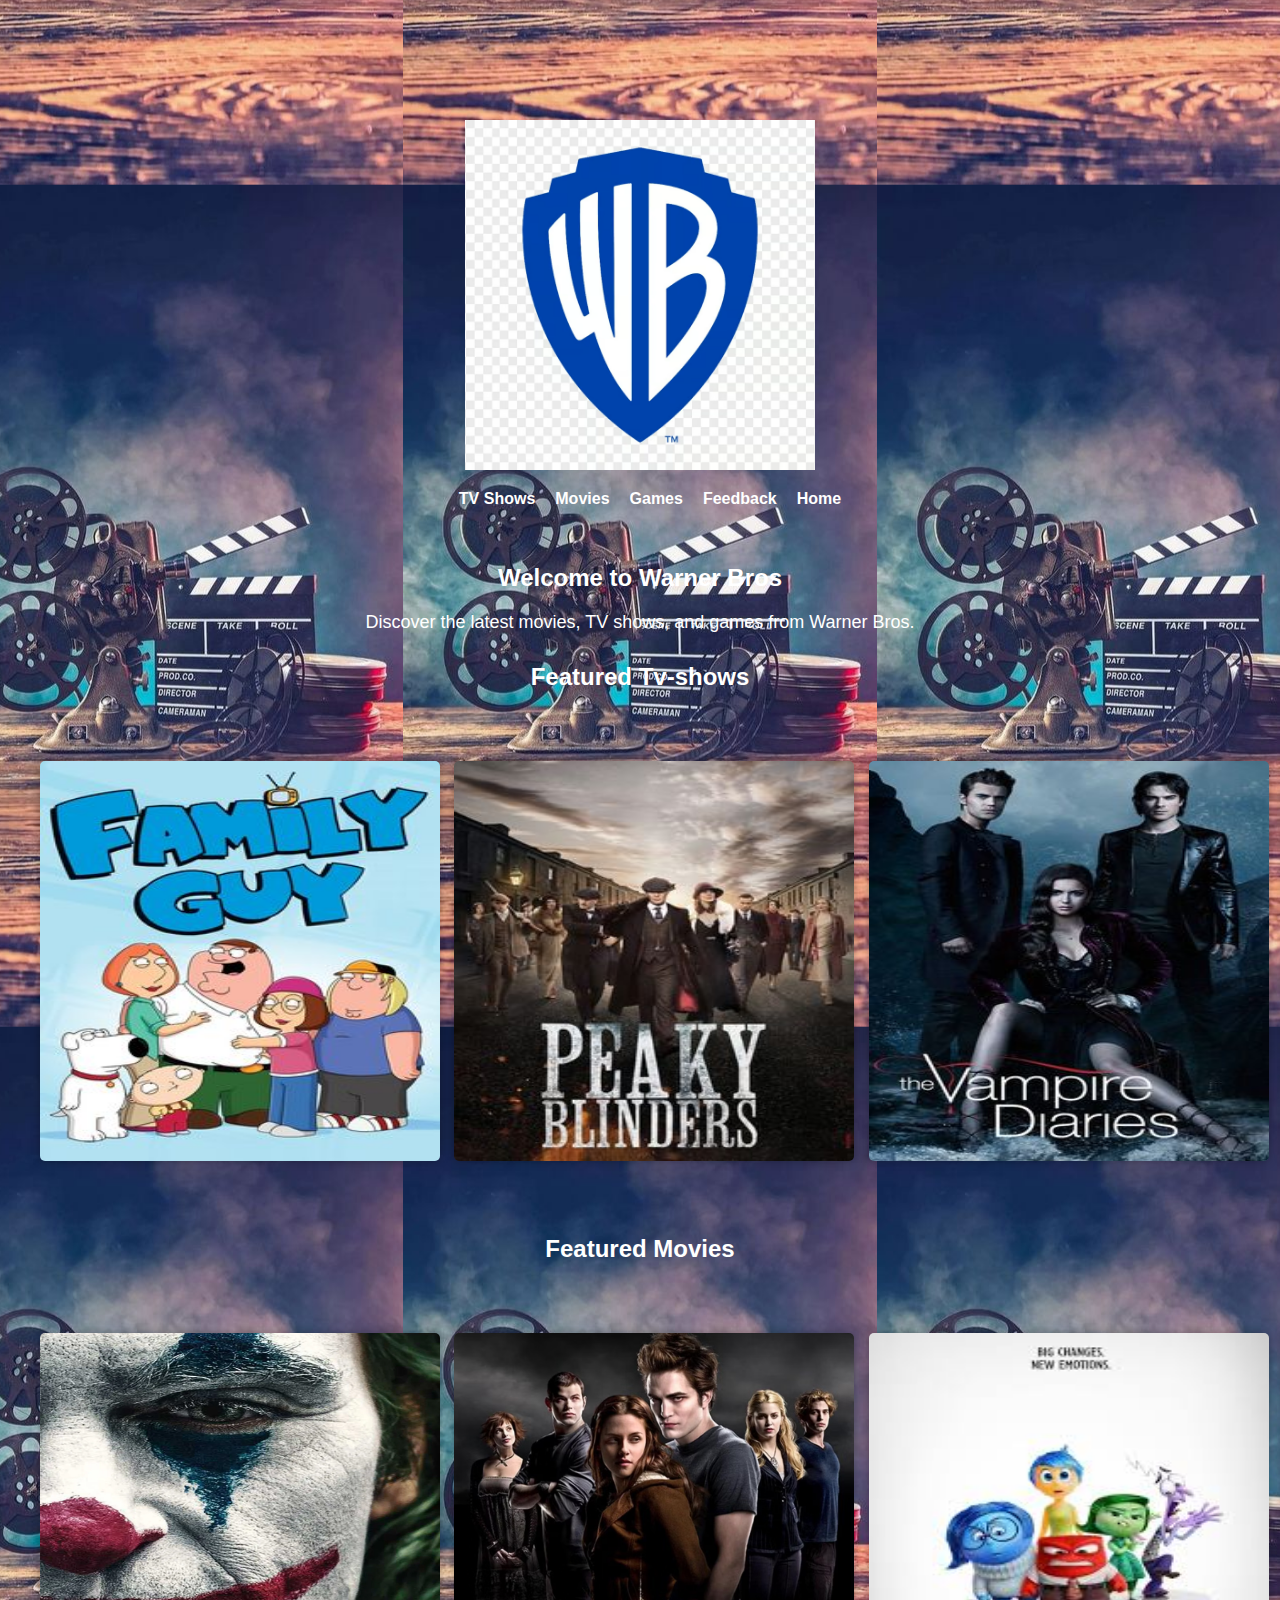
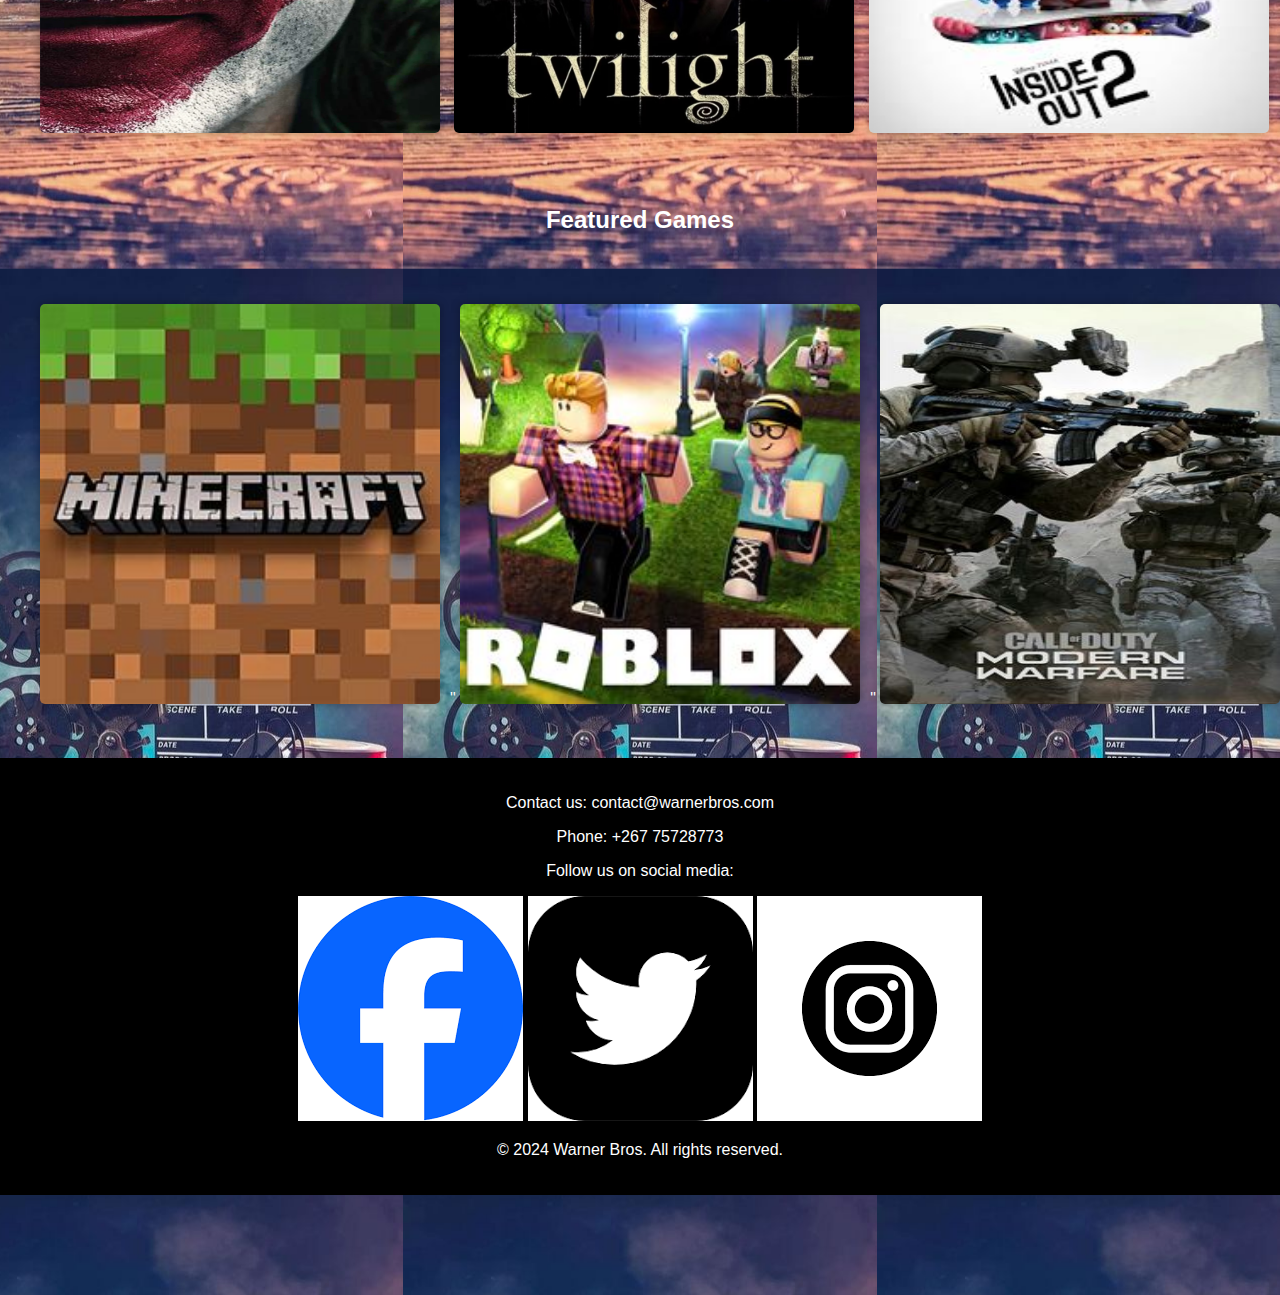
<file: index.html>
<!DOCTYPE html>
<html lang="en">
<head>
    <meta charset="UTF-8">
    <meta name="viewport" content="width=device-width, initial-scale=1.0">
    <title>Warner Bros</title>
    <link href="style.css"  rel="stylesheet">
</head>
<body>
    <header>
        <div class="container">
            <img src="warner.avif" width="350" height="350"/>
            <button class="menu-btn">&#9776;</button>
            <nav class="main-nav">
     <ul>
        <li><a href="TV Shows.html">TV Shows</a></li>
        <li><a href="Movies.html">Movies</a></li>
        <li><a href="Games.html">Games</a></li>
        <li><a href="Feedback.html">Feedback</a></li>
        <li><a href="index.html">Home</a></li>
    </ul>
</nav>

        </div> 
    </header>
    <section id="hero">
        <div class="container">
   <h2>Welcome to Warner Bros</h2>
            <p>Discover the latest movies, TV shows, and games from Warner Bros.</p>
           </div>
    </section>
     <h2>Featured Tv-shows</h2>
 <section id="featured-tv-shows" class="featured-section">
             <div class="container">
            <img src="familyguy.jpg"width="400" height="400"/>
            <img src="peakyblinders.jpg"width="400" height="400"/>
            <img src="vampirediaries.jpg"width="400" height="400"/> 
            <img src="friends.jpg"width="400" height="400"/>
            <img src="breakingbad.jpg"width="400" height="400"/>
            <img src="stranger.jpg"width="400" height="400"/>
            <img src="gameothrones.jpg"width="400" height="400"/>
            <img src="thewitcher.jpg" width="400" height="400"/>
              </div>
        </div>
    </section>
     <h2>Featured Movies</h2>
        <section id="featured-movies" class="featured-section">         
            <div class="container">           
            <img src="Joker.webp" width="400" height="400"/>
            <img src="twilight.avif" width="400" height="400"/>
            <img src="insideout.jpg" width="400" height="400"/>
            <img src="harrypotter.jpg" width="400" height="400"/>
            <img src="avengers 2.jpg" width="400" height="400"/>
            <img src="theshaw.jpg" width="400" height="400"/>
            <img src="inception.jpg" width="400" height="400"/>
            <img src="forestgump.jpg" width="400" height="400"/>            
             </div>
        </div>
    </section>
     <h2>Featured Games</h2>
    <section id="featured-games" class="featured-section">
     <div class="container">
            <img src="minecraft.jpg" width="400" height="400"/>" 
            <img src="roblox.jpg" width="400" height="400"/>" 
            <img src="cod.jpg" width="400" height="400"/>" 
            <img src="fortnite.jpg" width="400" height="400"/>" 
            <img src="zelda2.jpg" width="400" height="400"/>" 
            <img src="assassincreed.jpg" width="400" height="400"/>" 
            <img src="godofwar.jpg" width="400" height="400"/>" 
            <img src="readdeadredemption2.jpg" width="400" height="400"/>" 
             </div>
        </div>
    </section> 
            
    <footer>
        <div class="container"> 
            <div class="footer-info">
                <p>Contact us: contact@warnerbros.com</p>
                <p>Phone: +267 75728773</p>
                <p>Follow us on social media:</p>
                <div class="social-links">
                <a href="https://www.facebook.com/WarnerBrosEnt" target="_blank"><img src="facebook.png" alt="Facebook"></a>
                <a href="https://twitter.com/WarnerBrosEnt" target="_blank"><img src="twitter.png" alt="twitter"></a>
                <a href="https://www.instagram.com/warnerbrosentertainment/" target="_blank"><img src="instagram.png" alt="Instagram"></a>
            </div>
                </div>
            </div>
            <p>&copy; 2024 Warner Bros. All rights reserved.</p>
        </div> 
    </footer>
    <script src="script.js"></script> 
</body>
</html>
</file>
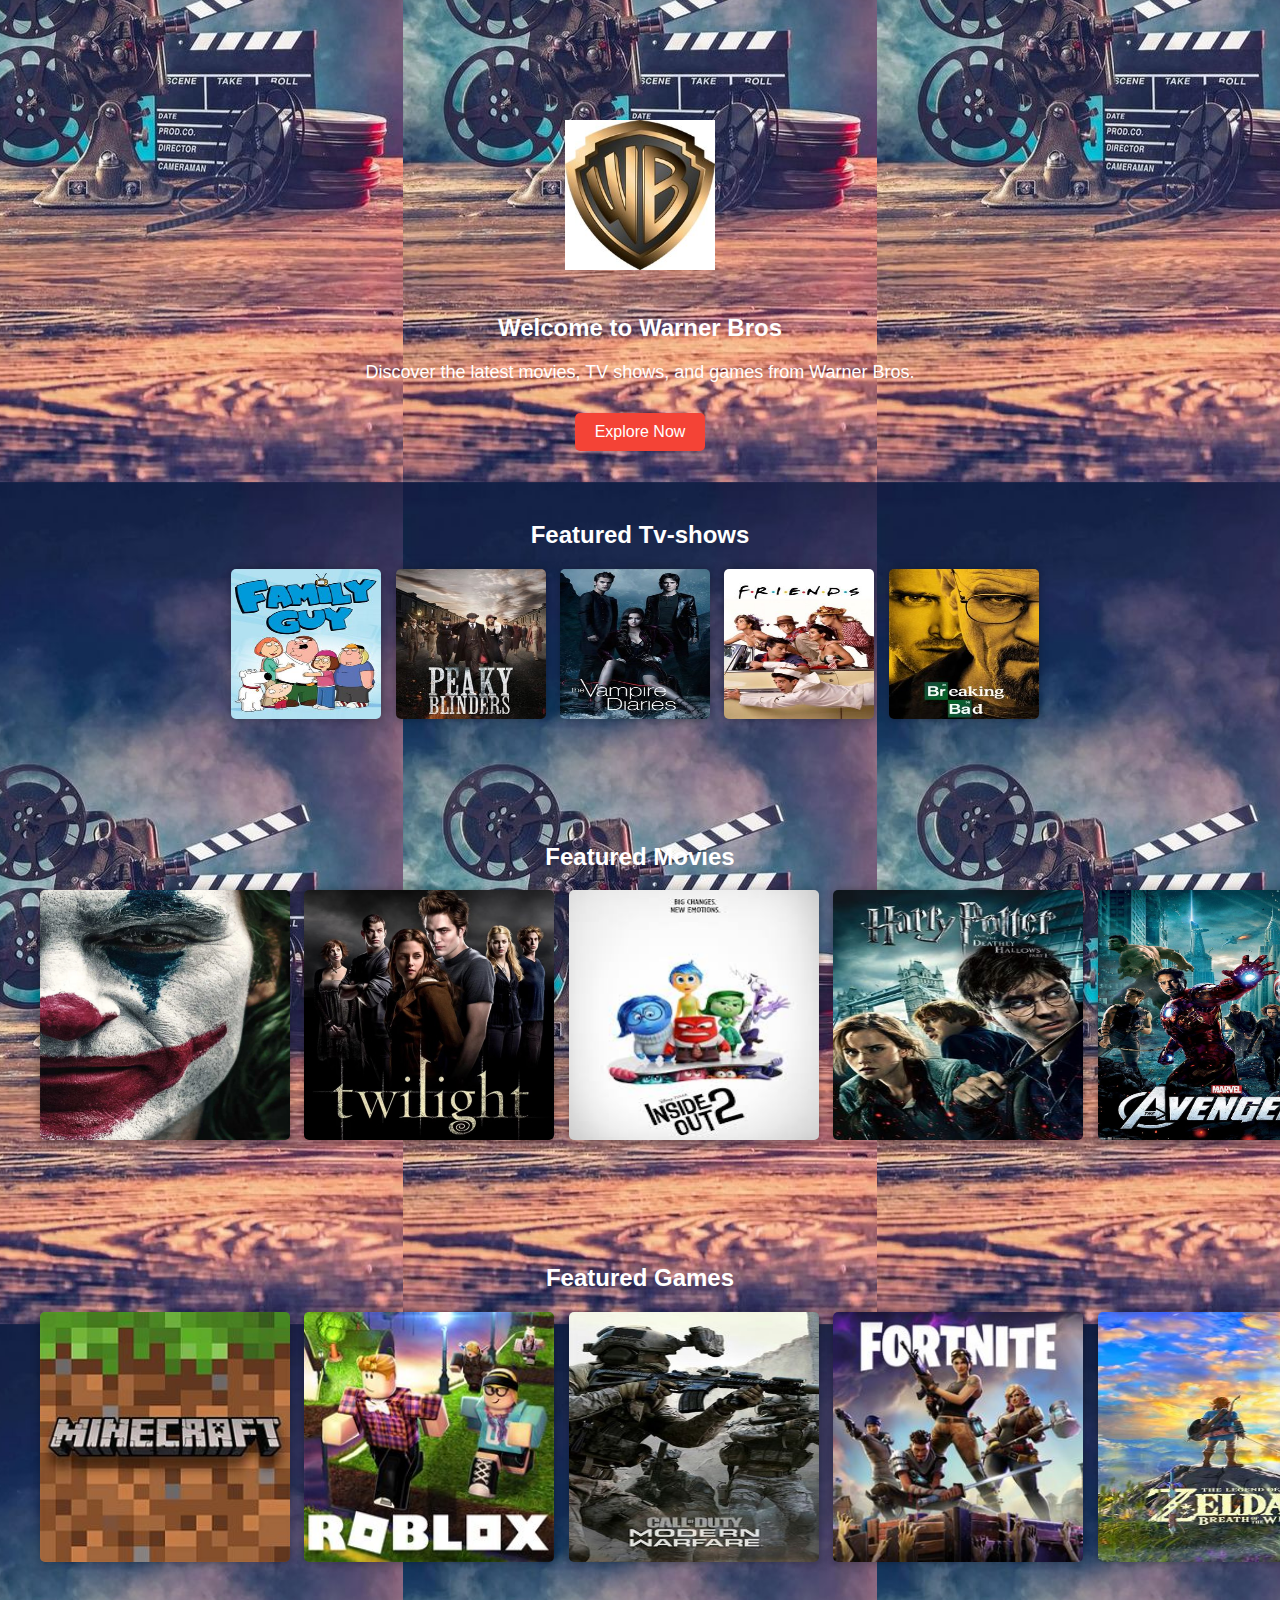
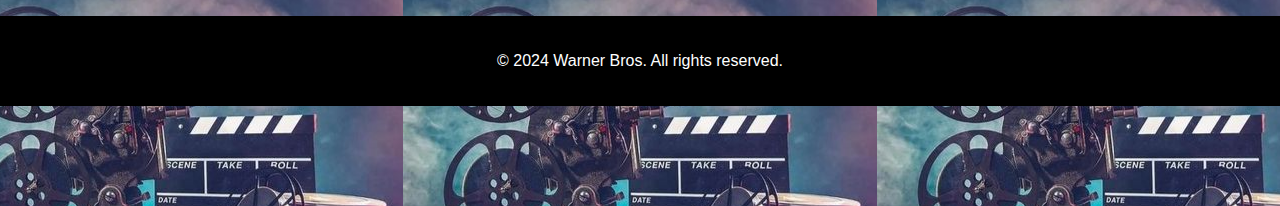
<file: collections.html>
<!DOCTYPE html>
<html lang="en">
<head>
    <meta charset="UTF-8">
    <meta name="viewport" content="width=device-width, initial-scale=1.0">
    <title>Warner Bros</title>
    <link href="style.css"  rel="stylesheet">
</head>
<body>
    <header>
       <img src="warnerlogo.jpg" width="150" height="150"/>
        
    </header>
    <section id="hero">
        <div class="container">
   <h2>Welcome to Warner Bros</h2>
            <p>Discover the latest movies, TV shows, and games from Warner Bros.</p>
            <a href="#" class="btn">Explore Now</a>
    </div>
    </section>
            
        <section id="featured-tv-shows" class="featured-section">
        <div class="container">
            <h2>Featured Tv-shows</h2>
            <img src="familyguy.jpg" width="150" height="150"/>
            <img src="peakyblinders.jpg" width="150" height="150"/>
            <img src="vampirediaries.jpg" width="150" height="150"/> 
            <img src="friends.jpg" width="150" height="150"/>
           <img src="breakingbad.jpg" width="150" height="150"/>
              </div>
        </div>
    </section>

        <section id="featured-movies" class="featured-section">
        <div class="container">
            <h2>Featured Movies</h2>
            <img src="Joker.webp" width="250" height="250"/>
            <img src="twilight.avif" width="250" height="250"/>
            <img src="insideout.jpg" width="250" height="250"/>
            <img src="harrypotter.jpg" width="250" height="250"/>
            <img src="avengers 2.jpg" width="250" height="250"/>
             </div>
        </div>
    </section>
        </section>
 <section id="featured-games" class="featured-section">
        <div class="container">
            <h2>Featured Games</h2>
            <img src="minecraft.jpg" width="250" height="250"/>
            <img src="roblox.jpg" width="250" height="250"/>
            <img src="cod.jpg" width="250" height="250"/>
            <img src="fortnite.jpg" width="250" height="250"/>
            <img src="zelda2.jpg" width="250" height="250"/>
             </div>
        </div>
    </section> 
            
    <footer>
        <div class="container"> 
        <p>&copy; 2024 Warner Bros. All rights reserved.</p>
   </div>
    </footer>
</body>
</html>
</file>
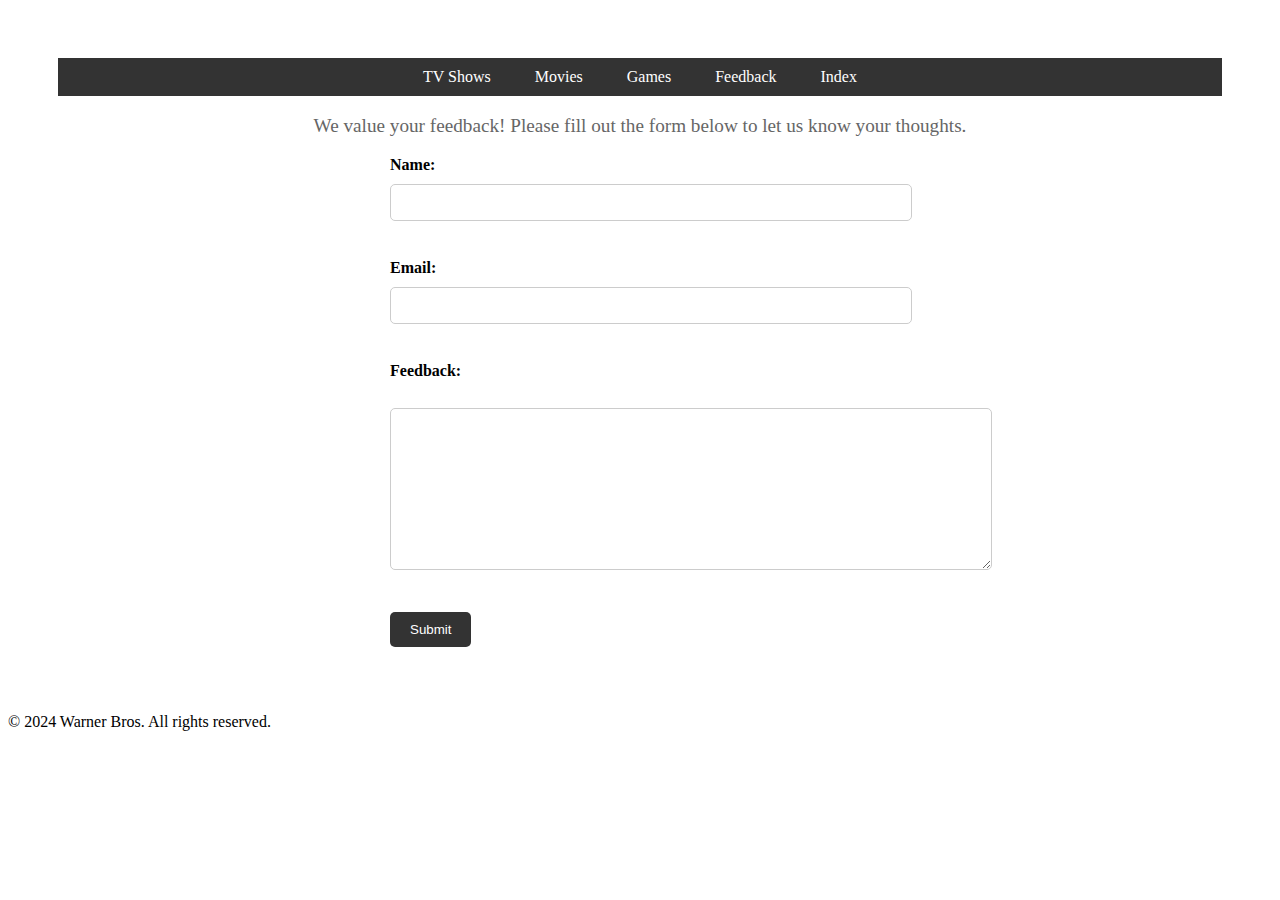
<file: Feedback.html>
<!DOCTYPE html>
<html lang="en">
<head>
    <meta charset="UTF-8">
    <meta name="viewport" content="width=device-width, initial-scale=1.0">
    <title>Feedback - Warner Bros</title>
    <link href="feedback.css"  rel="stylesheet">
</head>
<body>
    <section id="feedback">
        <nav class="main-nav">
        <ul>
            <li><a href="TV Shows.html">TV Shows</a></li>
            <li><a href="Movies.html">Movies</a></li>
            <li><a href="Games.html">Games</a></li>
            <li><a href="Feedback.html">Feedback</a></li>
             <li><a href="index.html">Index</a></li>
        </ul>
    </nav>
        <p>We value your feedback! Please fill out the form below to let us know your thoughts.</p>
 <form action="#" method="post">
            <label for="name">Name:</label>
            <input type="text" id="name" name="name" required><br><br>
            <label for="email">Email:</label>
            <input type="email" id="email" name="email" required><br><br>
            <label for="feedback">Feedback:</label><br>
            <textarea id="feedback" name="feedback" rows="4" required></textarea><br><br>
            <input type="submit" value="Submit">
        </form>
    </section>

    <footer>
        <p>&copy; 2024 Warner Bros. All rights reserved.</p>
    </footer>
    <script>
        document.getElementById('feedbackForm').addEventListener('submit', function(event) {
            event.preventDefault(); // Prevents the default form submission behavior
            alert('Feedback submitted!'); // Displays the message
        });
    </script> 
</body>
</html>
</file>
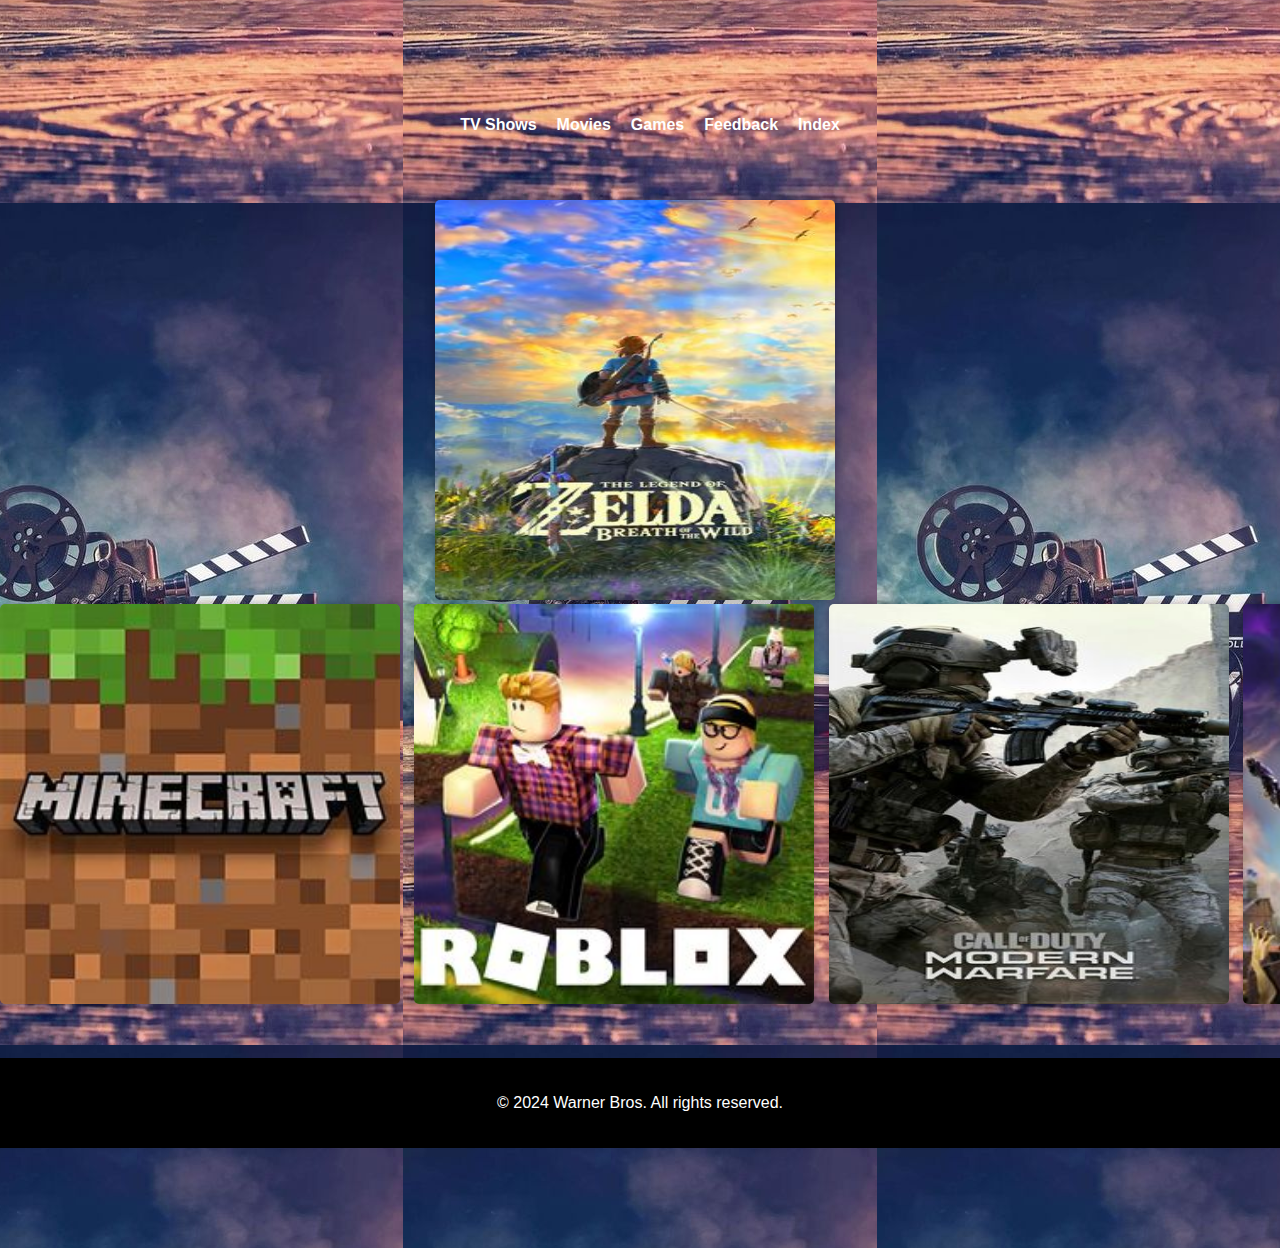
<file: Games.html>
<!DOCTYPE html>
<html lang="en">
<head>
    <meta charset="UTF-8">
    <meta name="viewport" content="width=device-width, initial-scale=1.0">
    <title>Games - Warner Bros</title>
    <link href="style.css"  rel="stylesheet">
    <script src="javascript.js" defer></script> 
</head>
<body> 
     <nav class="main-nav">
        <ul>
            <li><a href="TV Shows.html">TV Shows</a></li>
            <li><a href="Movies.html">Movies</a></li>
            <li><a href="Games.html">Games</a></li>
            <li><a href="Feedback.html">Feedback</a></li>
             <li><a href="index.html">Index</a></li>
        </ul>
    </nav>
 <section id="Games" class="featured-section">
      <div class="container">         
               <a href="https://www.youtube.com/watch?v=zw47_q9wbBE" target=_"blank">
              <img src="zelda2.jpg" width="400" height="400"/></a>           
    </div>
            <img src="minecraft.jpg" width="400" height="400"/>
            <img src="roblox.jpg" width="400" height="400"/>
            <img src="cod.jpg" width="400" height="400"/>
            <img src="fortnite.jpg" width="400" height="400"/>
            <img src="assassincreed.jpg" width="400" height="400"/>
            <img src="godofwar.jpg" width="400" height="400"/>
            <img src="readdeadredemption2.jpg" width="400" height="400"/>
             </div>
     </section>
 <footer>
     
 <p>&copy; 2024 Warner Bros. All rights reserved.</p>
    </footer>
</body>
</html>
</file>
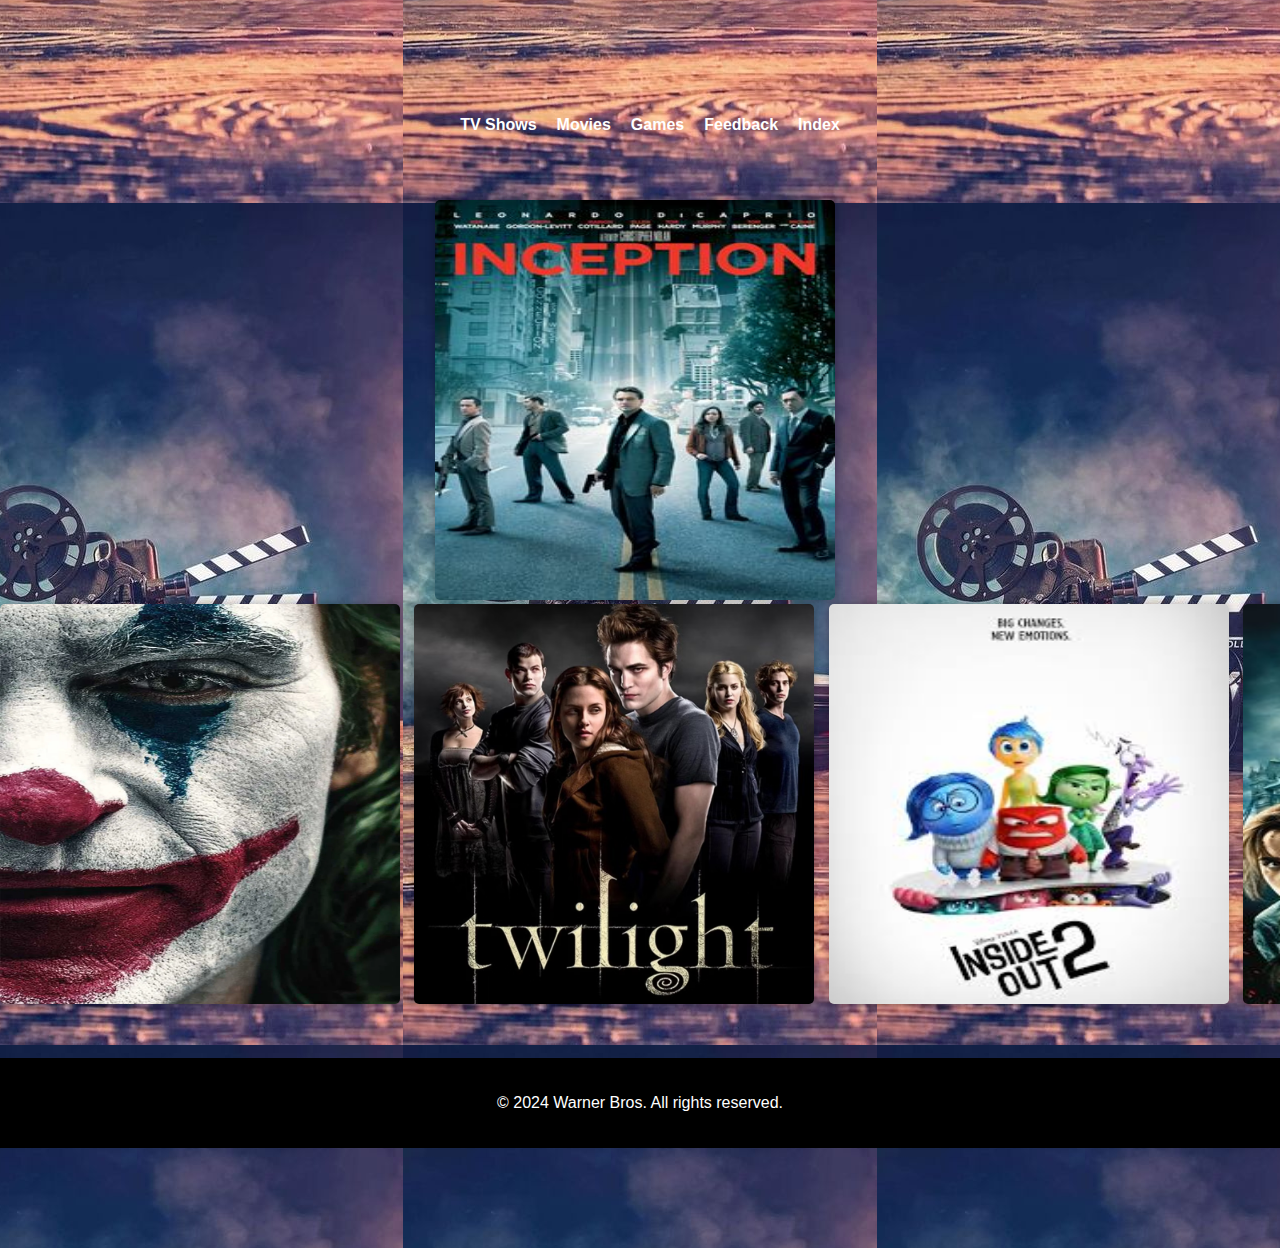
<file: Movies.html>
<!DOCTYPE html>
<html lang="en">
<head>
    <meta charset="UTF-8">
    <meta name="viewport" content="width=device-width, initial-scale=1.0">
    <title>Movies - Warner Bros</title>
    <link rel="stylesheet" href="style.css">
    <script src="javascript.js" defer></script> 
</head>
<body>
   <nav class="main-nav">
     <ul>
        <li><a href="TV Shows.html">TV Shows</a></li>
        <li><a href="Movies.html">Movies</a></li>
        <li><a href="Games.html">Games</a></li>
        <li><a href="Feedback.html">Feedback</a></li>
          <li><a href="index.html">Index</a></li>
    </ul>
</nav> 
     <section id="Movies" class="featured-section">
         <div class="container">              
     <a href="https://www.youtube.com/watch?v=66TuSJo4dZM" target="_blank">        
        <img src="inception.jpg" width="400" height="400"/></a>
         </div>
       <img src="Joker.webp" width="400" height="400"/>
            <img src="twilight.avif" width="400" height="400"/>
            <img src="insideout.jpg" width="400" height="400"/>
            <img src="harrypotter.jpg" width="400" height="400"/>
            <img src="avengers 2.jpg" width="400" height="400"/>
            <img src="theshaw.jpg" width="400" height="400"/>
            <img src="forestgump.jpg" width="400" height="400"/>
             </div>
    </section>
    <footer>
<p>&copy; 2024 Warner Bros. All rights reserved.</p>
    </footer>
</body>
</html>
</file>
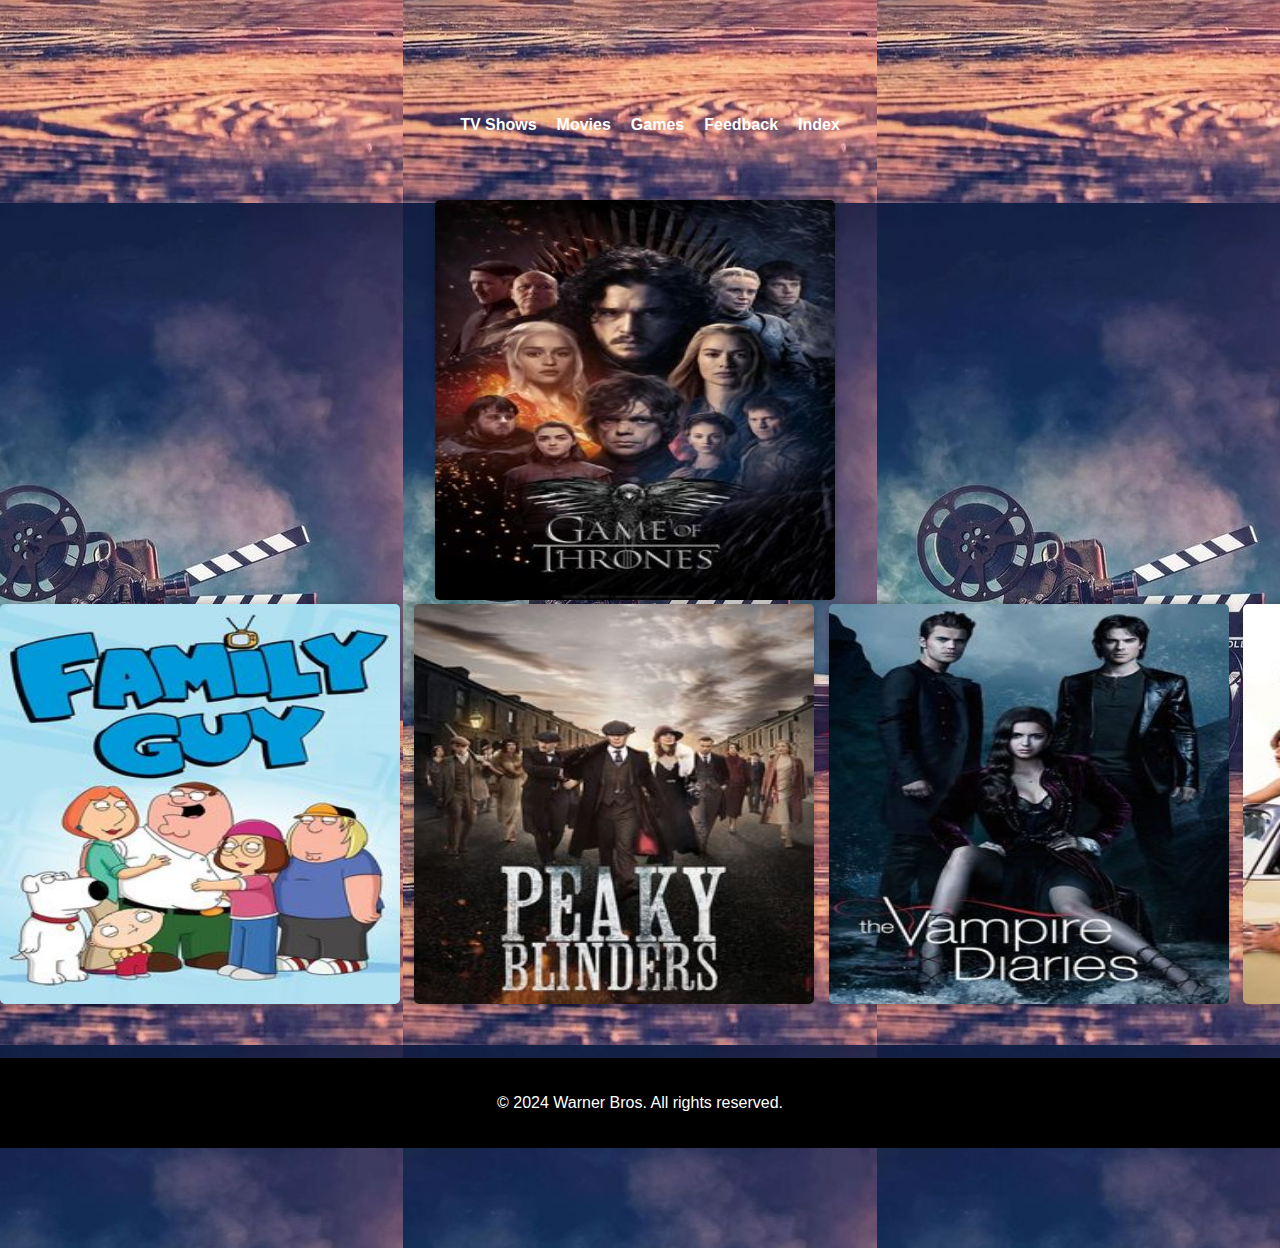
<file: TV Shows.html>
<!DOCTYPE html>
<html lang="en">
<head>
    <meta charset="UTF-8">
    <meta name="viewport" content="width=device-width, initial-scale=1.0">
    <title>TV Shows - Warner Bros</title>
    <link rel="stylesheet" href="style.css">
    
</head>
<body>
           <nav class="main-nav">
        <ul>
            <li><a href="TV Shows.html">TV Shows</a></li>
            <li><a href="Movies.html">Movies</a></li>
            <li><a href="Games.html">Games</a></li>
            <li><a href="Feedback.html">Feedback</a></li>
             <li><a href="index.html">Index</a></li>
        </ul>
    </nav>
    <section id="TV Shows" class="featured-section">
         <div class="container">               
           <a href="https://www.youtube.com/watch?v=rlR4PJn8b8I" target="_blank">  
            <img src="gameothrones.jpg" width="400" height="400"/></a>                        
    </div>
            <img src="familyguy.jpg"width="400" height="400"/>
            <img src="peakyblinders.jpg"width="400" height="400"/>
            <img src="vampirediaries.jpg" width="400" height="400"/> 
            <img src="friends.jpg"width="400" height="400"/>
            <img src="breakingbad.jpg" width="400" height="400"/>
            <img src="stranger.jpg" width="400" height="400"/>            
            <img src="thewitcher.jpg"width="400" height="400"/>
             
              </div>        
    </section>
 <footer>

        <p>&copy; 2024 Warner Bros. All rights reserved.</p>
    </footer>
</body>
</html>
</file>
<file: style.css>
body {
    font-family: Arial, sans-serif; /* Sets the font family to Arial, or the default sans-serif font if Arial is not available */
    margin: 0; /* Removes the default margin of the body */
    padding: 0; /* Removes the default padding of the body */
    background-image: url('movie.jpg'); /* Sets a background image */
    background-size: auto; /* Ensures the background image retains its original size */
    background-position: center; /* Centers the background image */
    color: #fff; /* Sets the text color to white */
    text-align: center; /* Centers the text horizontally */
    padding: 100px 0; /* Adds vertical padding of 100px to the top and bottom */
}

h2 {
    text-align: center; /* Centers the h2 text horizontally */
}

.container {
    max-width: 1200px; /* Sets the maximum width of the container to 1200 pixels */
    margin: 0 auto; /* Centers the container horizontally */
    padding: 0 20px; /* Adds 20 pixels of padding to the left and right */
    text-align: center; /* Centers the text horizontally */
}

header {
    padding: 20px 0; /* Adds vertical padding of 20 pixels to the top and bottom */
}

.menu-btn {
    display: none; /* Hides the menu button by default */
    background: none; /* Removes any background color or image */
    border: none; /* Removes the border */
    color: #fff; /* Sets the text color to white */
    font-size: 20px; /* Sets the font size to 20 pixels */
    cursor: pointer; /* Changes the cursor to a pointer when hovering */
}

.menu-btn:focus {
    outline: none; /* Removes the outline when the button is focused */
}

.main-nav {
    display: flex; /* Uses flexbox to layout the navigation */
    justify-content: center; /* Centers the flex items horizontally */
}

.main-nav ul {
    list-style: none; /* Removes the default list styling */
    display: flex; /* Displays list items in a flex container */
}

.main-nav ul li {
    margin-right: 20px; /* Adds a 20-pixel margin to the right of each list item */
}

.main-nav ul li a {
    color: #fff; /* Sets the link color to white */
    text-decoration: none; /* Removes the underline from links */
}

header .logo {
    width: 150px; /* Sets the width of the logo to 150 pixels */
    height: auto; /* Automatically adjusts the height to maintain aspect ratio */
}

nav ul {
    list-style: none; /* Removes the default list styling */
}

nav ul li {
    display: inline; /* Displays list items inline */
    margin-right: 20px; /* Adds a 20-pixel margin to the right of each list item */
}

nav ul li a {
    color: #fff; /* Sets the link color to white */
    text-decoration: none; /* Removes the underline from links */
    font-weight: bold; /* Makes the link text bold */
}

nav ul li a:hover {
    color: #f44336; /* Sets the link color to red when hovered */
  
}

#hero h1 {
    font-size: 36px; /* Sets the font size of h1 to 36 pixels */
    margin-bottom: 20px; /* Adds a 20-pixel margin below the h1 element */
}

#hero p {
    font-size: 18px; /* Sets the font size of paragraph text to 18 pixels */
    margin-bottom: 30px; /* Adds a 30-pixel margin below the paragraph element */
}

.btn {
    display: inline-block; /* Displays the element as an inline block */
    padding: 10px 20px; /* Adds 10 pixels of padding to the top and bottom, and 20 pixels to the left and right */
    background-color: #f44336; /* Sets the background color to red */
   
    color: #fff; /* Sets the text color to white */
    text-decoration: none; /* Removes the underline from links */
    border-radius: 5px; /* Rounds the corners with a radius of 5 pixels */
}

.btn:hover {
    background-color: #d32f2f; /* Sets the background color to a darker red when hovered */
   
}

.featured-section {
    padding: 50px 0; /* Adds vertical padding of 50 pixels to the top and bottom */
    text-align: center; /* Centers the text horizontally */
    overflow-x: auto; /* Allows horizontal scrolling if content overflows */
    white-space: nowrap; /* Prevents text wrapping */
}

.featured-section img {
    display: inline-block; /* Displays the images as inline blocks */
    margin-right: 10px; /* Adds a 10-pixel margin to the right of each image */
    border-radius: 5px; /* Rounds the corners with a radius of 5 pixels */
    box-shadow: 0px 0px 10px rgba(0, 0, 0, 0.3); /* Adds a shadow with a 10-pixel blur and 30% opacity */
}

.featured-section img:hover {
    transform: scale(1.1); /* Scales the image by 10% when hovered */
    transition: transform 0.3s ease; /* Smoothly transitions the scaling over 0.3 seconds */
}

footer {
    background-color: #000; /* Sets the background color to black */
    
    color: #fff; /* Sets the text color to white */
    text-align: center; /* Centers the text horizontally */
    padding: 20px 0; /* Adds vertical padding of 20 pixels to the top and bottom */
}

@media (max-width: 768px) { /* Media query for screens with a maximum width of 768 pixels */
    .main-nav {
        display: none; /* Hides the main navigation by default */
    }

    .main-nav.active {
        display: flex; /* Displays the main navigation as a flex container when active */
    }

    .main-nav ul {
        flex-direction: column; /* Stacks the list items vertically */
        align-items: center; /* Centers the list items horizontally */
    }

    .main-nav ul li {
        margin: 10px 0; /* Adds a 10-pixel margin above and below each list item */
    }
}
</file>
<file: feedback.css>
/* Feedback Page Styles */

/* Navigation */
.main-nav {
    background-color: #333;
    padding: 10px 0;
}

.main-nav ul {
    list-style-type: none;
    margin: 0;
    padding: 0;
    text-align: center;
}

.main-nav ul li {
    display: inline-block;
}

.main-nav ul li a {
    color: #fff;
    text-decoration: none;
    padding: 10px 20px;
}

/* Content Section */
#feedback {
    padding: 50px;
    text-align: center;
}

#feedback h1 {
    font-size: 2.5em;
    color: #333;
}

#feedback p {
    font-size: 1.2em;
    color: #666;
}

/* Feedback Form */
form {
    max-width: 500px;
    margin: 0 auto;
    text-align: left;
}

label {
    display: block;
    margin-bottom: 10px;
    font-weight: bold;
}

input[type="text"],
input[type="email"],
textarea {
    width: 100%;
    padding: 10px;
    margin-bottom: 20px;
    border: 1px solid #ccc;
    border-radius: 5px;
}

textarea {
    resize: vertical; /* Allow vertical resizing of textarea */
}

input[type="submit"] {
    background-color: #333;
    color: #fff;
    padding: 10px 20px;
    border: none;
    border-radius: 5px;
    cursor: pointer;
}

input[type="submit"]:hover {
    background-color: #555;
}
@media only screen and (max-width: 768px) {
    #feedback {
        padding: 30px;
    }
}
</file>
